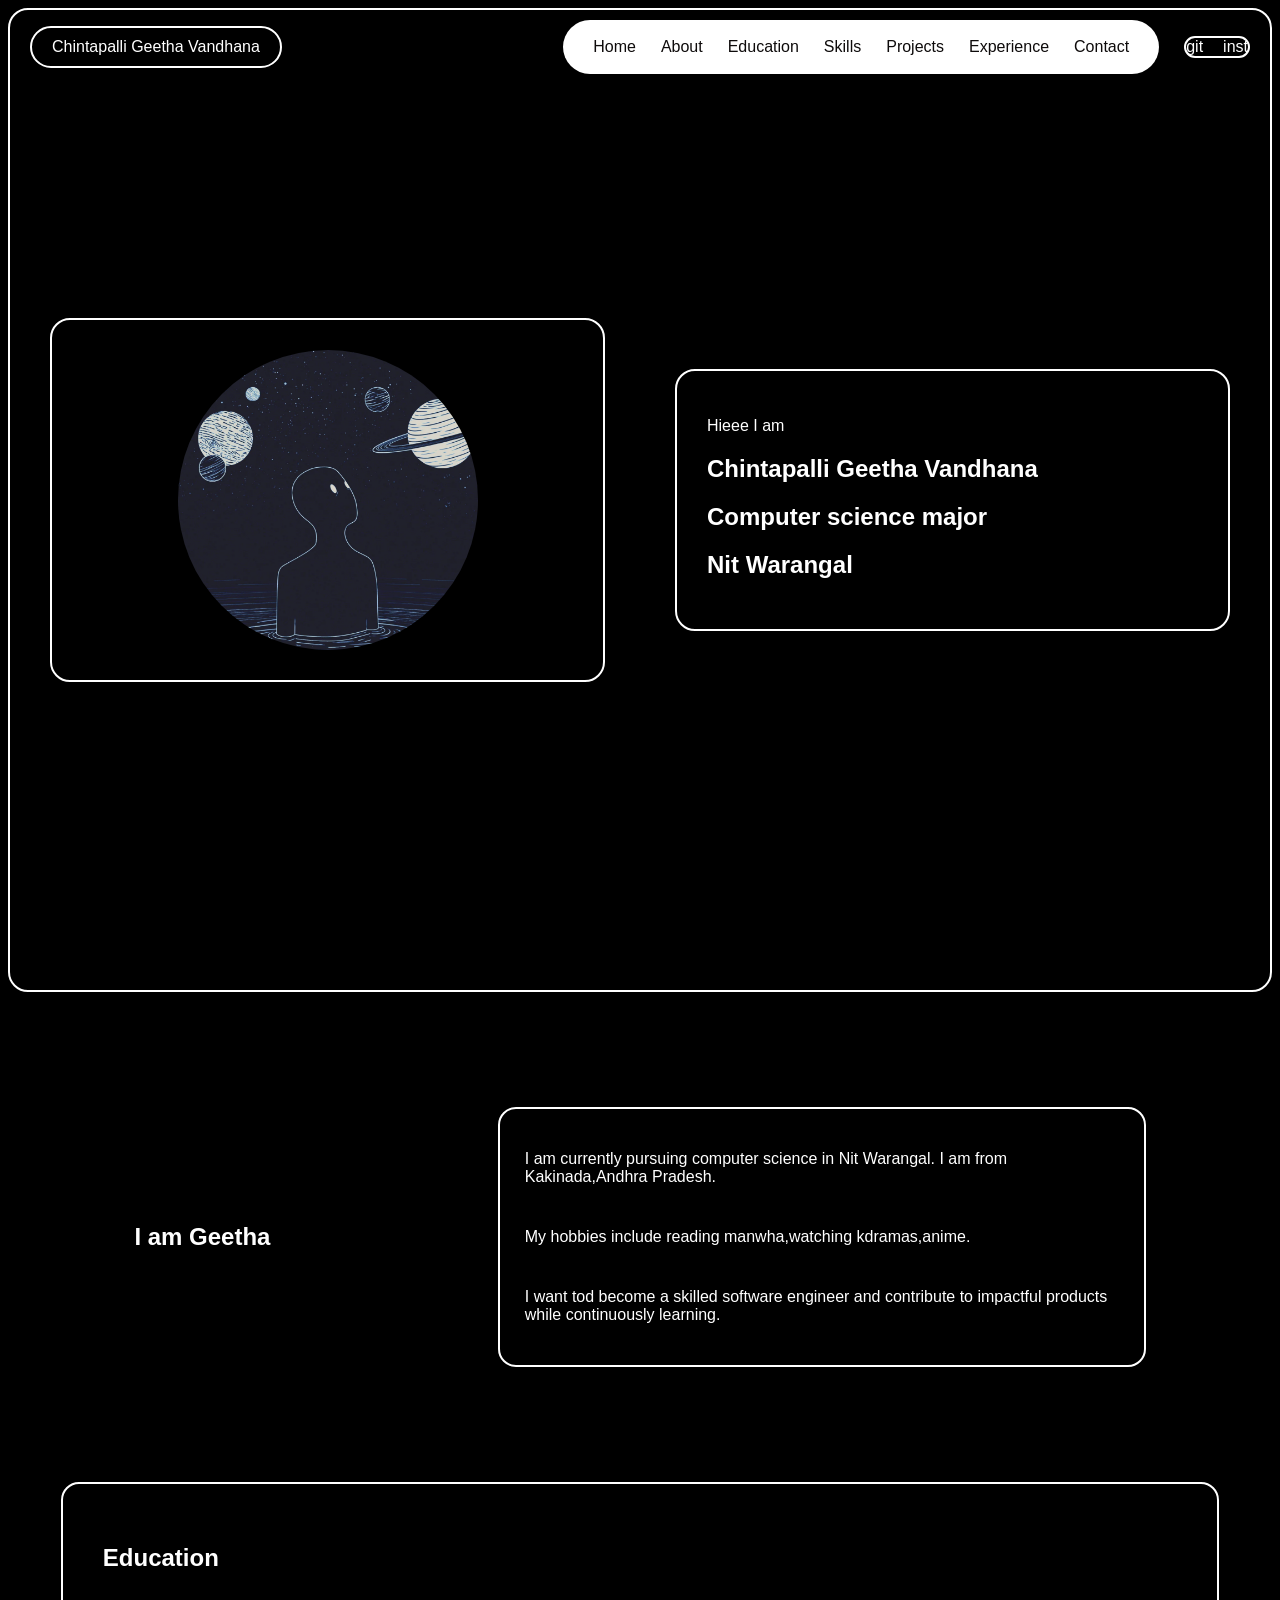
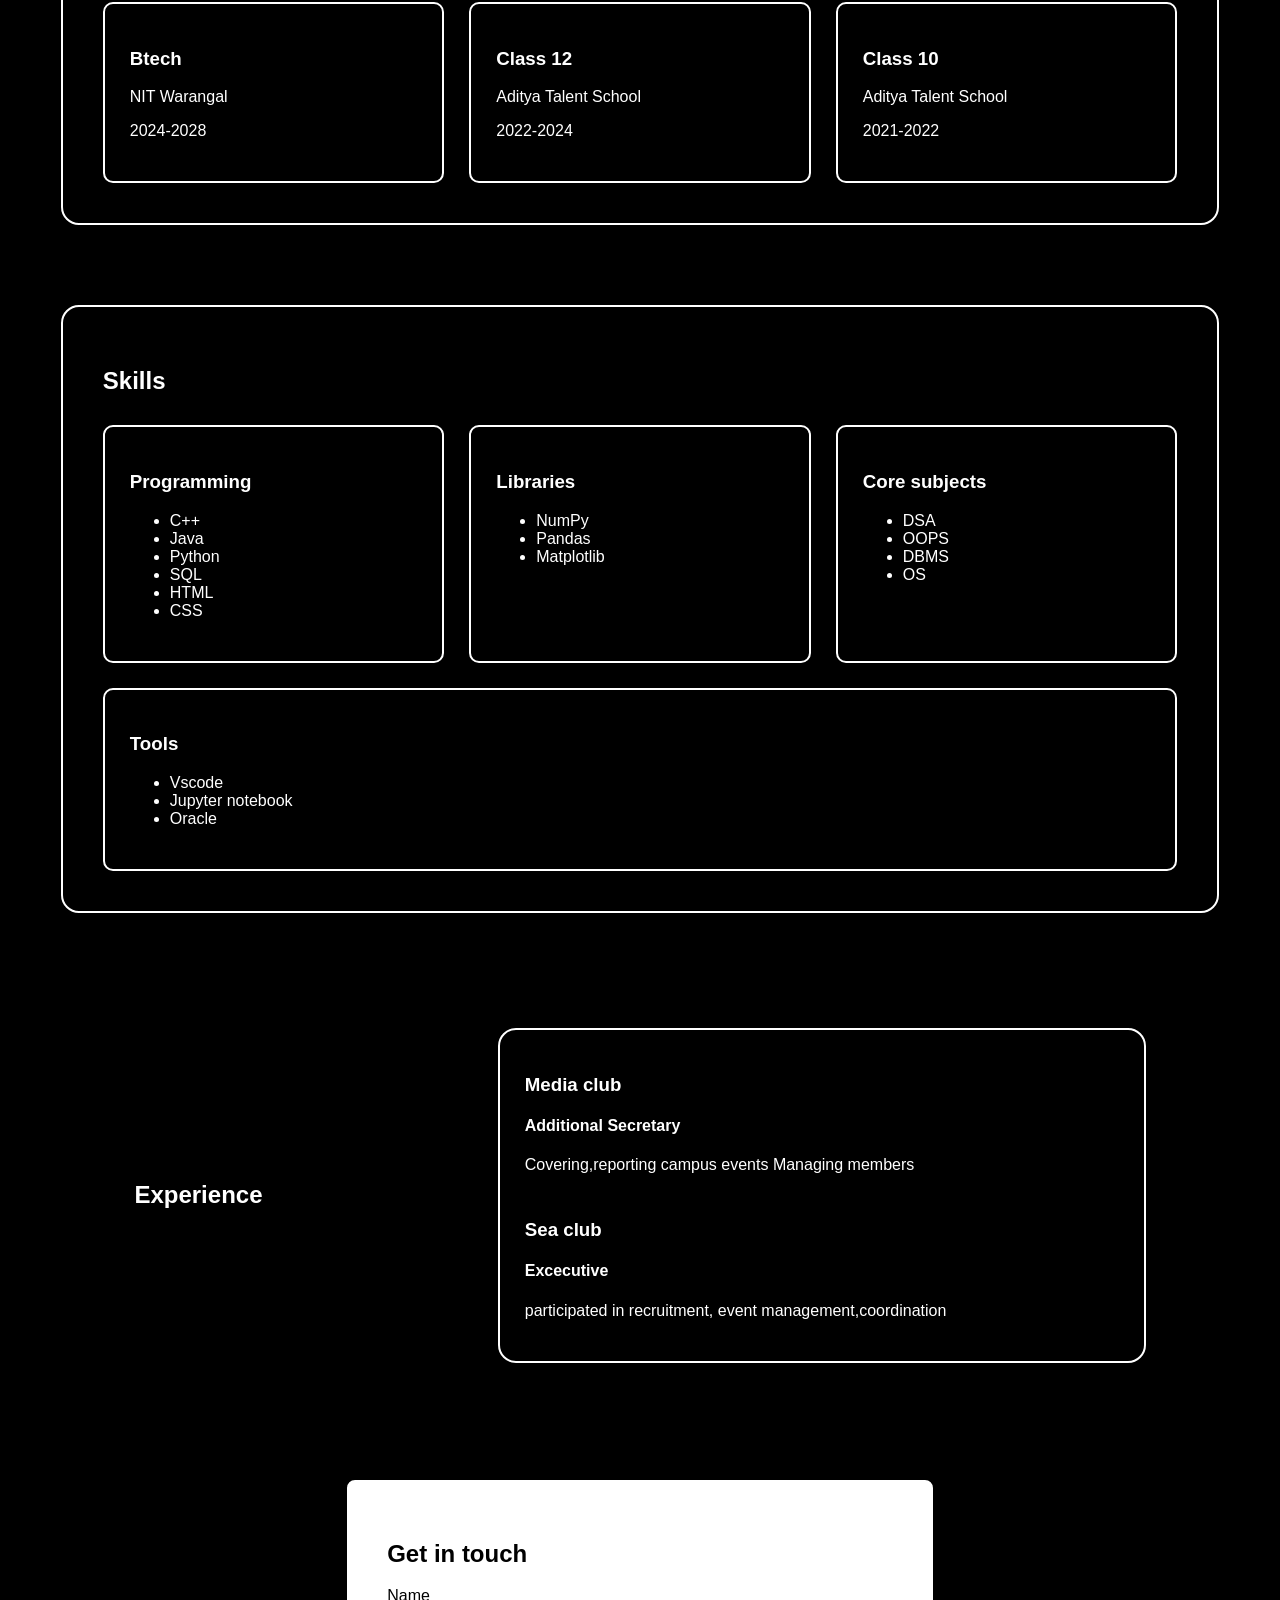
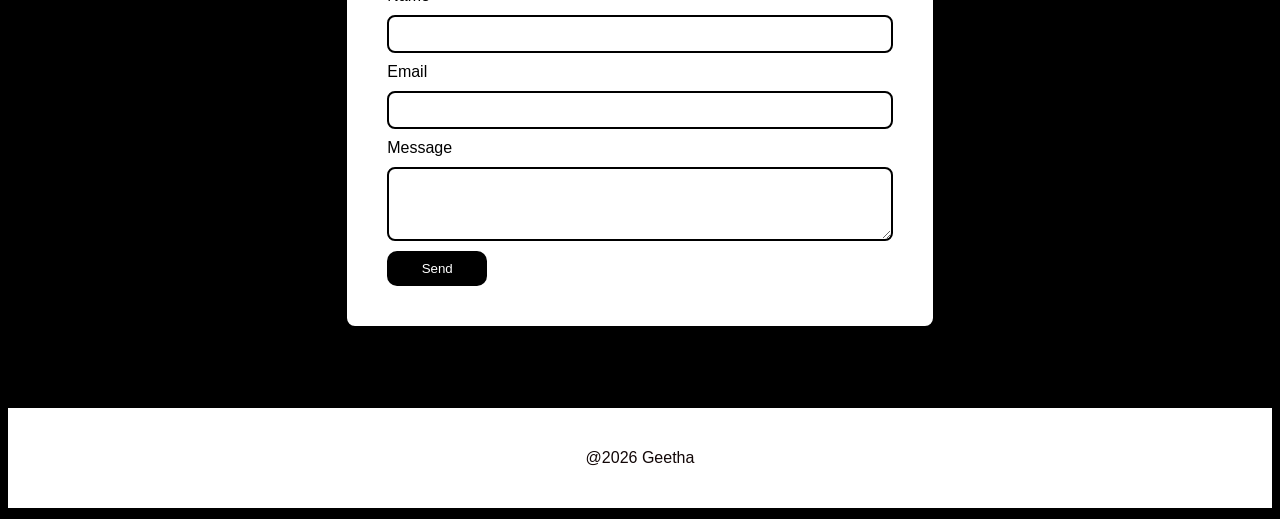
<file: index.html>
<!DOCTYPE html>
<html lang="en">
    <head>
        <meta charset="UTF-8">
        <meta name="viewport" content="width=device-width, initial-scale=1.0">
        <title> portfolio </title>
        <link rel="stylesheet" href="style1.css">
    </head>
    <body>
        <header>
            <div class="nav2">Chintapalli Geetha Vandhana</div>
            <nav>
                <a href="#home">Home</a>
                <a href="#about">About</a>
                <a href="#education">Education</a>
                <a href="#skills">Skills</a>
                <a href="#projects">Projects</a>
                <a href="#experience">Experience</a>
                <a href="#contact">Contact</a>
            </nav>
            <div class="nav1">
                <a href="https://www.linkedin.com/in/chintapalli-geetha-vandhana-29600b3b3/"
                        target="_blank"> git </a>
                <a href="https://www.instagram.com/geetha.0667">inst</a>        
            </div>
        </header>
        <main>
            <section id="home" class="pic">
               <div class="pici">
                <img src="785868.webp" alt="profile" class="icon">
               </div> 
               <div class="picit">
                <p>Hieee I am </p>
                <h1>Chintapalli Geetha Vandhana</h1>
                <h2>Computer science major</h2>
                <h1>Nit Warangal</h1>
               </div>
            </section>
            <section id="about" class="abt">
                <div class="abtp">
                    <h1>I am Geetha</h1>
                </div>
                <div class="abtpt">
                    <article class="abtar">
                        <p>
                            I am currently pursuing computer science in Nit Warangal.
                            I am from Kakinada,Andhra Pradesh.
                        </p>
                    </article>
                    <article class="abtar">
                        <p>
                            My hobbies include reading manwha,watching kdramas,anime.
                        </p>
                    </article>
                    <article class="abtar">
                        <p>
                           I want tod become a skilled software engineer
                        and contribute to impactful products
                        while continuously learning. </p>
                    </article>
                </div>
            </section>
            <section id="education" class="edu">
                <h1>Education</h1>
                <div class="educ">
                    <article class="educa">
                        <h3>Btech</h3>
                        <p>NIT Warangal</p>
                        <p>2024-2028</p>
                    </article>
                    <article class="educa">
                        <h3>Class 12</h3>
                        <p>Aditya Talent School</p>
                        <p>2022-2024</p>
                    </article>
                    <article class="educa">
                        <h3>Class 10</h3>
                        <p>Aditya Talent School</p>
                        <p>2021-2022</p>
                    </article>
                </div>
            </section>
            <section id="skills" class="edu">
                <h1>Skills</h1>
                <div class="educ">
                    <article class="educa">
                        <h3>Programming</h3>
                        <ul>
                         <li>C++</li>
                        <li>Java</li>
                        <li>Python</li>
                        <li>SQL</li>
                        <li>HTML</li>
                        <li>CSS</li>
                    </ul>
                   </article>
                   <article class="educa">
                    <h3>Libraries</h3>
                    <ul>
                        <li>NumPy</li>
                        <li>Pandas</li>
                        <li>Matplotlib</li>
                    </ul>
                   </article>
                   <article class="educa">
                    <h3>Core subjects</h3>
                    <ul>
                        <li>DSA</li>
                        <li>OOPS</li>
                        <li>DBMS</li>
                        <li>OS</li>
                    </ul>
                   </article>
                   <article class="educa">
                    <h3>Tools</h3>
                    <ul>
                        <li>Vscode</li>
                        <li>Jupyter notebook</li>
                        <li>Oracle</li>
                    </ul>
                   </article>
                </div>
            </section>
            <section id="projects" class="abt">
                <div class="abtp">
                    <h1>Experience</h1>
                </div>
                <div class="abtpt">
                    <article class="abtar">
                        <h3>Media club</h3>
                        <h4>Additional Secretary</h4>
                        <p>Covering,reporting campus events
                            Managing members
                        </p>
                    </article>
                    <article class="abtar">
                        <h3>Sea club</h3>
                        <h4>Excecutive</h4>
                        <p>participated in recruitment,
                            event management,coordination
                        </p>
                    </article>
                </div>
            </section>
            <section id="contact" class="con">
                <h2>Get in touch</h2>
                <form action="#">
                  <label for="name">Name</label>
                  <input type="text" id="name" name="name" required>
                  <label for="email">Email</label>
                  <input type="email" id="email" name="email" required>
                  <label for="message">Message</label>
                  <textarea id="message" name="message" rows=3 required></textarea>
                  <button type="submit">Send</button>
                </form>
            </section>
        </main>
        <footer>
            <p>@2026 Geetha</p>
        </footer>
    </body>
</html>
</file>
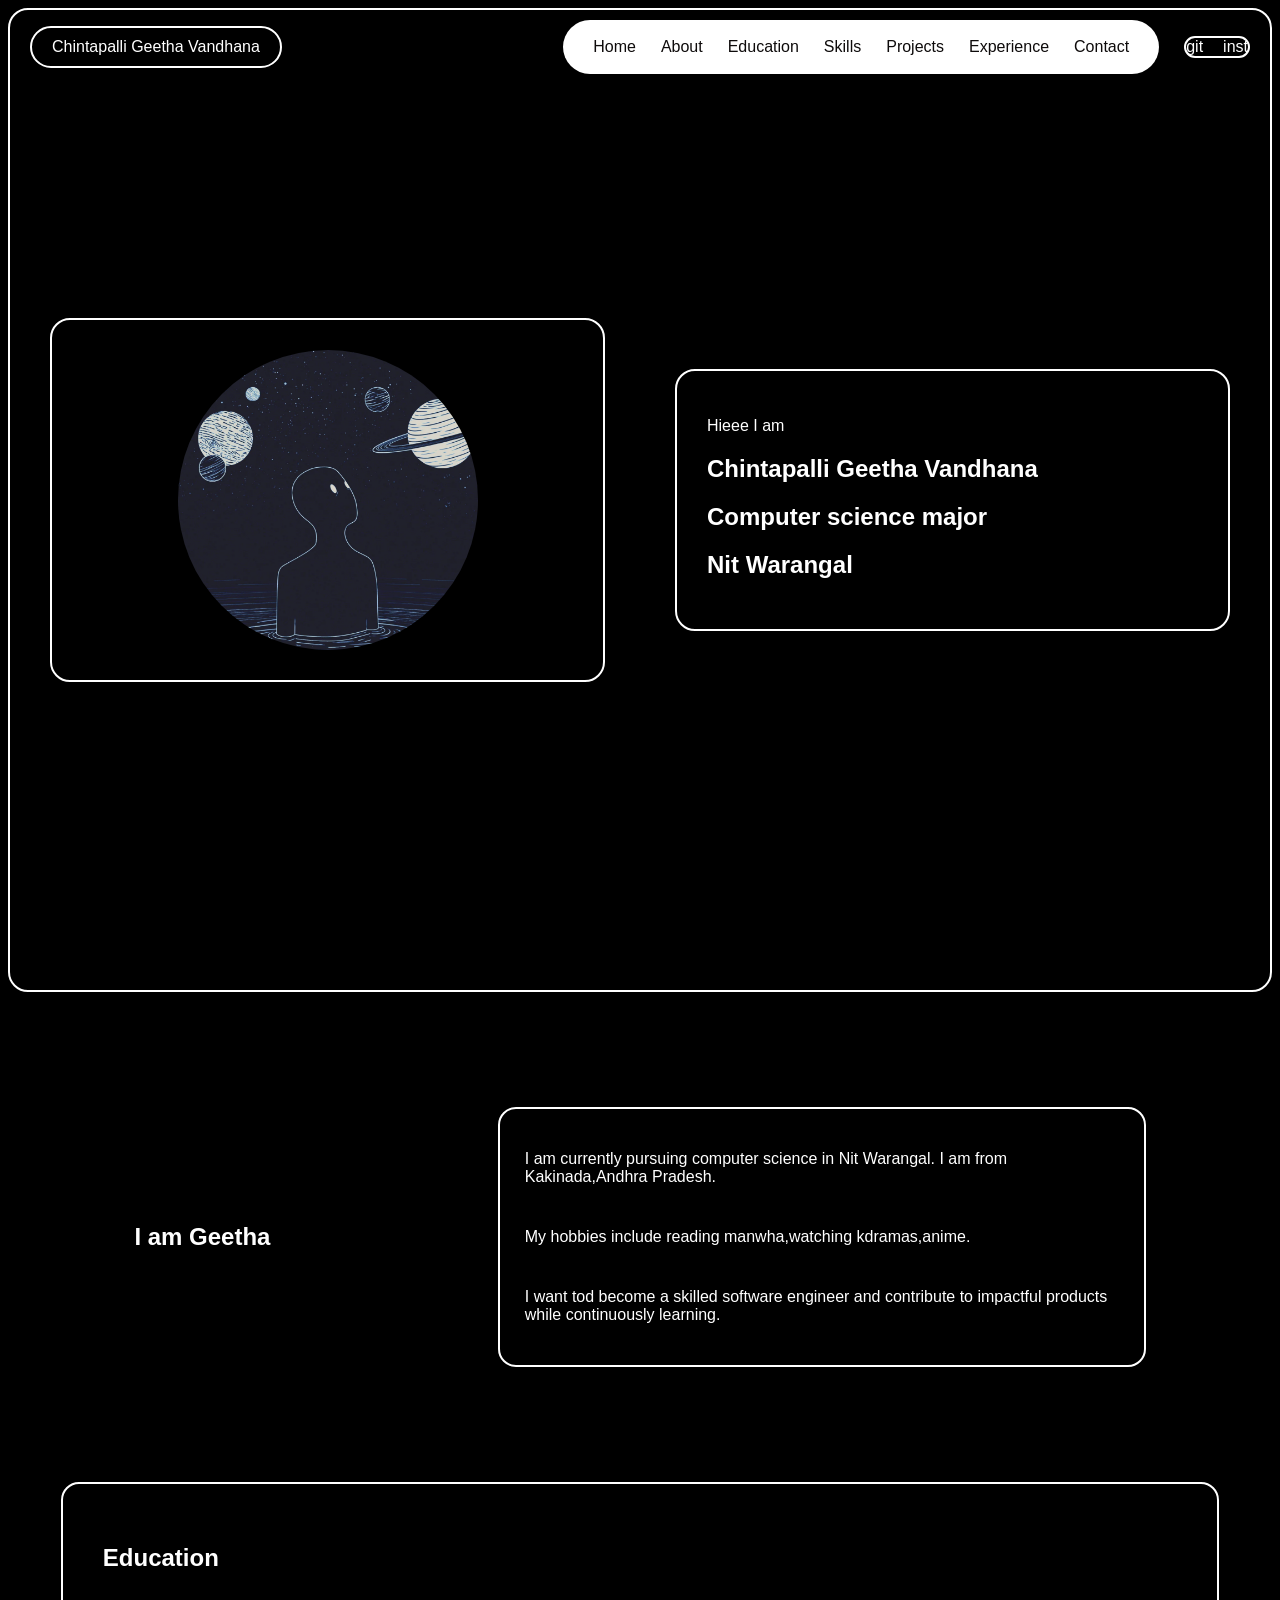
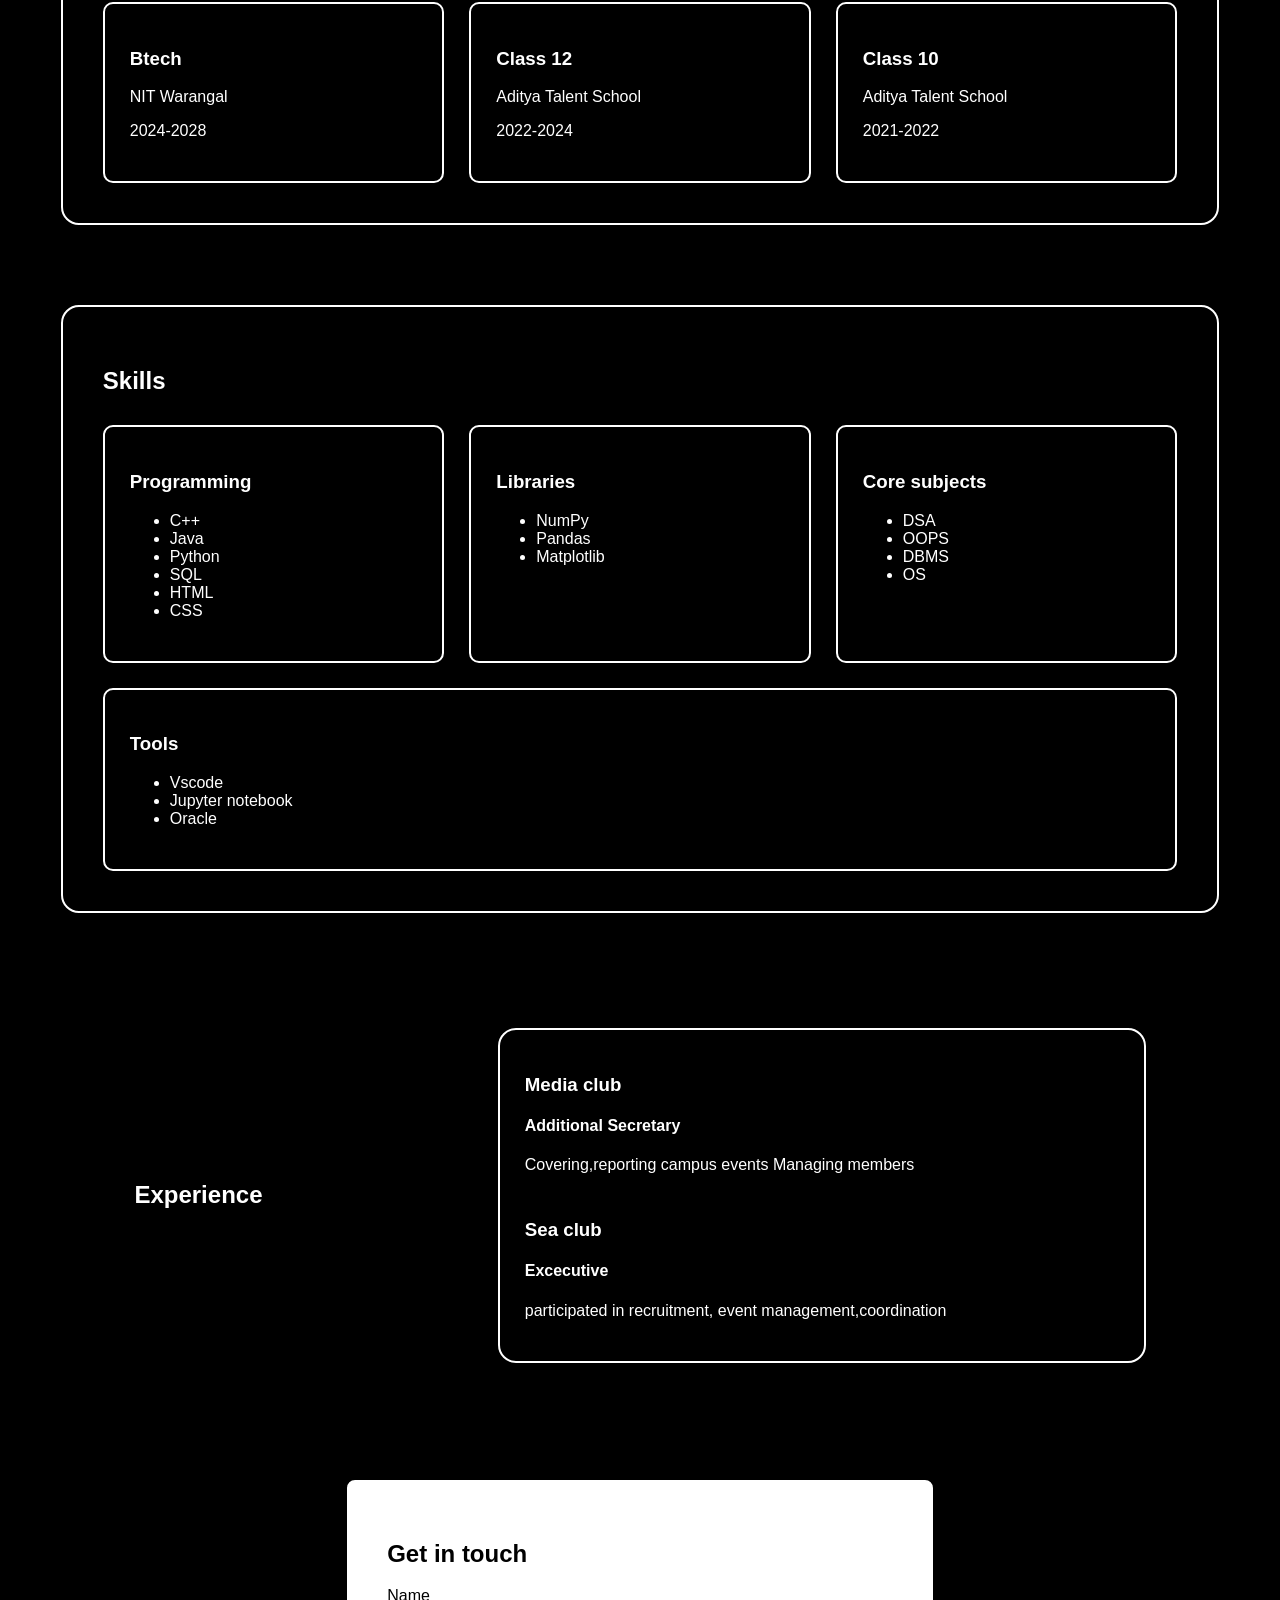
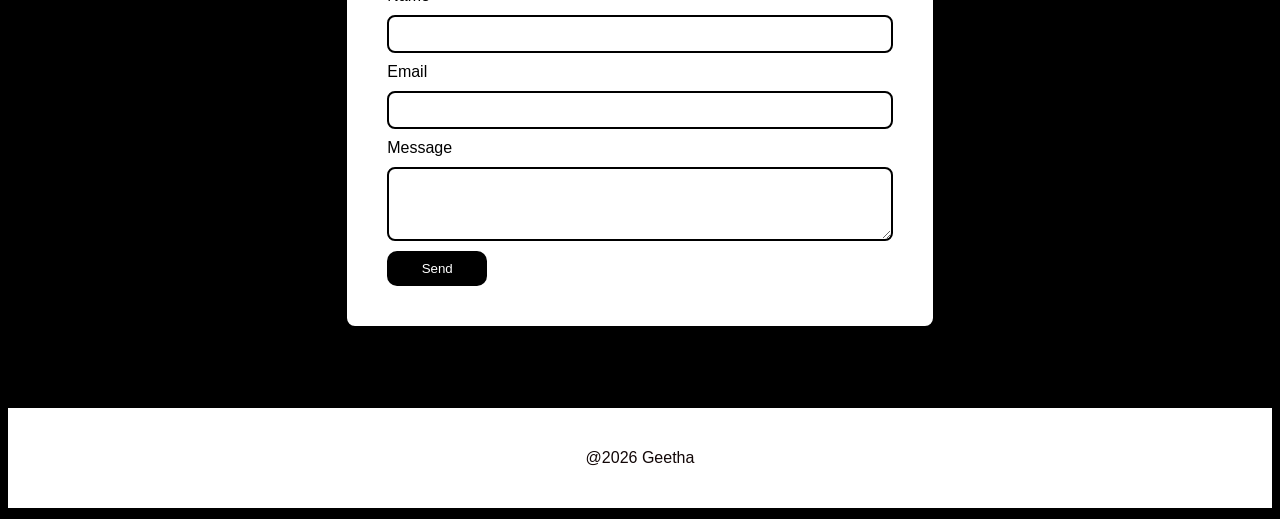
<file: main1.html>
<!DOCTYPE html>
<html lang="en">
    <head>
        <meta charset="UTF-8">
        <meta name="viewport" content="width=device-width, initial-scale=1.0">
        <title> portfolio </title>
        <link rel="stylesheet" href="style1.css">
    </head>
    <body>
        <header>
            <div class="nav2">Chintapalli Geetha Vandhana</div>
            <nav>
                <a href="#home">Home</a>
                <a href="#about">About</a>
                <a href="#education">Education</a>
                <a href="#skills">Skills</a>
                <a href="#projects">Projects</a>
                <a href="#experience">Experience</a>
                <a href="#contact">Contact</a>
            </nav>
            <div class="nav1">
                <a href="https://www.linkedin.com/in/chintapalli-geetha-vandhana-29600b3b3/"
                        target="_blank"> git </a>
                <a href="https://www.instagram.com/geetha.0667">inst</a>        
            </div>
        </header>
        <main>
            <section id="home" class="pic">
               <div class="pici">
                <img src="785868.webp" alt="profile" class="icon">
               </div> 
               <div class="picit">
                <p>Hieee I am </p>
                <h1>Chintapalli Geetha Vandhana</h1>
                <h2>Computer science major</h2>
                <h1>Nit Warangal</h1>
               </div>
            </section>
            <section id="about" class="abt">
                <div class="abtp">
                    <h1>I am Geetha</h1>
                </div>
                <div class="abtpt">
                    <article class="abtar">
                        <p>
                            I am currently pursuing computer science in Nit Warangal.
                            I am from Kakinada,Andhra Pradesh.
                        </p>
                    </article>
                    <article class="abtar">
                        <p>
                            My hobbies include reading manwha,watching kdramas,anime.
                        </p>
                    </article>
                    <article class="abtar">
                        <p>
                           I want tod become a skilled software engineer
                        and contribute to impactful products
                        while continuously learning. </p>
                    </article>
                </div>
            </section>
            <section id="education" class="edu">
                <h1>Education</h1>
                <div class="educ">
                    <article class="educa">
                        <h3>Btech</h3>
                        <p>NIT Warangal</p>
                        <p>2024-2028</p>
                    </article>
                    <article class="educa">
                        <h3>Class 12</h3>
                        <p>Aditya Talent School</p>
                        <p>2022-2024</p>
                    </article>
                    <article class="educa">
                        <h3>Class 10</h3>
                        <p>Aditya Talent School</p>
                        <p>2021-2022</p>
                    </article>
                </div>
            </section>
            <section id="skills" class="edu">
                <h1>Skills</h1>
                <div class="educ">
                    <article class="educa">
                        <h3>Programming</h3>
                        <ul>
                         <li>C++</li>
                        <li>Java</li>
                        <li>Python</li>
                        <li>SQL</li>
                        <li>HTML</li>
                        <li>CSS</li>
                    </ul>
                   </article>
                   <article class="educa">
                    <h3>Libraries</h3>
                    <ul>
                        <li>NumPy</li>
                        <li>Pandas</li>
                        <li>Matplotlib</li>
                    </ul>
                   </article>
                   <article class="educa">
                    <h3>Core subjects</h3>
                    <ul>
                        <li>DSA</li>
                        <li>OOPS</li>
                        <li>DBMS</li>
                        <li>OS</li>
                    </ul>
                   </article>
                   <article class="educa">
                    <h3>Tools</h3>
                    <ul>
                        <li>Vscode</li>
                        <li>Jupyter notebook</li>
                        <li>Oracle</li>
                    </ul>
                   </article>
                </div>
            </section>
            <section id="projects" class="abt">
                <div class="abtp">
                    <h1>Experience</h1>
                </div>
                <div class="abtpt">
                    <article class="abtar">
                        <h3>Media club</h3>
                        <h4>Additional Secretary</h4>
                        <p>Covering,reporting campus events
                            Managing members
                        </p>
                    </article>
                    <article class="abtar">
                        <h3>Sea club</h3>
                        <h4>Excecutive</h4>
                        <p>participated in recruitment,
                            event management,coordination
                        </p>
                    </article>
                </div>
            </section>
            <section id="contact" class="con">
                <h2>Get in touch</h2>
                <form action="#">
                  <label for="name">Name</label>
                  <input type="text" id="name" name="name" required>
                  <label for="email">Email</label>
                  <input type="email" id="email" name="email" required>
                  <label for="message">Message</label>
                  <textarea id="message" name="message" rows=3 required></textarea>
                  <button type="submit">Send</button>
                </form>
            </section>
        </main>
        <footer>
            <p>@2026 Geetha</p>
        </footer>
    </body>
</html>
</file>
<file: style1.css>
:root{
    --primary:black;
    --secondary:white;
}
body{
    background-color: var(--primary);
    font-family:Impact, Haettenschweiler, 'Arial Narrow Bold', sans-serif
}
header{

    position:fixed;
    top:20px;
    left:30px;
    right:30px;
    display:flex;
    align-items:center;
    z-index:1000;

}
nav{
    background-color:var(--secondary) ;
    display:flex;
    gap:25px;
    padding:18px 30px;
    border-radius:50px;
    margin-left:auto;
}
.nav1{
    border: 2px solid white;
    display:flex;
    gap:20px;
    margin-left:25px;
    border-radius:50px;

}
.nav2{
     background-color:var(--primary );
border: 2px solid white;
    color:white;
    border-radius:50px;
 padding: 10px 20px;
    border-radius: 50px;    
}
.nav1 a {
    color: white;
    text-decoration: none;
}
nav a {
    color: rgb(14, 11, 11);
    text-decoration: none;
}
.pic{
display:flex;
align-items: center;
justify-content:space-between;
gap:70px;
min-height: 100vh;
color:white;
border:2px solid white;
padding:40px;
border-radius:20px;
}
.pici
{
    flex:1;
    display:flex;
    justify-content:center;
    border:2px solid white;
    align-items:center;
padding:30px;
border-radius:20px;
}
.icon{
    width: 300px !important;
    height:300px !important;
    object-fit:cover;
    border-radius:50%;
}
.picit{
    flex:1;
    padding:30px;
    border:2px solid white;
    border-radius:20px;

}
.abt{
    padding:35px;
    display:flex;
    align-items:center;
    gap:60px;
    color:white;
    width:80%;
    margin:80px auto 0;
}
.pici:hover,.picit:hover,.abtpt:hover,.educa:hover,.con:hover{
    transform:translateY(-8px);
    box-shadow:0 10px 25px white;
}
.abtp{
    flex:0 0 30%;
    display:flex;
    gap:25px;
    flex-wrap:wrap;
}
.abtp h1 {
    transition: 0.4s ease;
}
.abt:hover .abtp h1 {
    transform: translateX(10px);
}
.abtpt{
    border-radius:18px;
    border:2px solid white;
    display:flex;
    gap:10px;
    flex-direction:column;
    flex:1;
    color:white;
    padding:25px;
    transition:.4s;
}
.abtar{
   padding:0;
   border:none;
    color:white;
}
.edu{
  border-radius:18px;
  border:2px solid white; 
  color:white; 
  width:85%;
  margin:80px auto 0;
  padding:40px;
}
.edu h1{
    margin-bottom:30px;
}
.educ{
    display:flex;
    gap:25px;
    flex-wrap:wrap;
}
.educa{
    flex:1;
    min-width:240px;
    padding:25px;
    border-radius:10px;
    border:2px solid white;
    transition:0.3s ease;
   animation:slideIn 1s ease;
}
.con{
    background-color:white;
    border-radius:10px;
    border:2px solid black;
    width:40%;
    margin:80px auto 0;
    padding:40px;
    color:black;
    transition:0.3s ease;
}
form{
    display:flex;
    gap:10px;
    flex-direction:column;
}
input,textarea{
    padding:8px;
    border:2px solid black;
    border-radius:8px;
    font-size:16px;
}
textarea{
    resize:vertical;
}
button{
    border-radius:10px;
    background-color:black;
    color:white;
    padding:10px;
    border:none;
    cursor:pointer;
    width:100px;
    transition:3s;
}
button:hover{
    background-color:#333;
    transform:translateY(-3px);
}
footer{
 margin-top:80px;
 padding:25px;
text-align:center;
background:white;
color:black;
}

footer p{
color:rgb(18, 7, 7);
}
@keyframes slideIn{
    from{
        opacity:0;
        transform:translateY(30px);
    }
    to{
        opacity:1;
        transform:translateY(0);
    }
}
@media (max-width:768px){
header{
left:15px;
right:15px;
}
nav{
gap:12px;
padding:12px 18px;
}
.nav1{
gap:10px;
margin-left:10px;
}
.nav2{
padding:8px 12px;
}
.pic{
flex-direction:column;
gap:30px;
padding:25px;
}
.pici,.picit{
width:100%;
box-sizing:border-box;
}
.icon{
width:220px !important;
height:220px !important;
}
.abt{
width:90%;
gap:30px;
padding:25px;
}
.edu{
width:90%;
padding:25px;
}
.con{
width:70%;
padding:30px;
}
}
@media (max-width:480px){
header{
position:relative;
top:10px;
left:10px;
right:10px;
flex-direction:column;
gap:10px;
}
nav{
margin-left:0;
flex-wrap:wrap;
justify-content:center;
gap:10px;
padding:10px 15px;
}
.nav1{
margin-left:0;
}
.nav2{
font-size:14px;
}
.pic{
margin-top:30px;
padding:20px;
gap:20px;
}
.icon{
width:180px !important;
height:180px !important;
}
.pici,.picit{
padding:20px;
}
.abt{
width:85%;
flex-direction:column;
align-items:flex-start;
padding:20px;
margin-top:50px;
}
.abtp{
flex:none;
}
.abtpt{
width:100%;
box-sizing:border-box;
}
.edu{
width:85%;
padding:20px;
margin-top:50px;
}
.educ{
flex-direction:column;
}
.educa{
min-width:0;
}
.con{
width:80%;
padding:20px;
margin-top:50px;
}
footer{
margin-top:50px;
}
}
@keyframes slideIn{
from{
opacity:0;
transform:translateY(30px);
}
to{
opacity:1;
transform:translateY(0);
}
}
</file>
